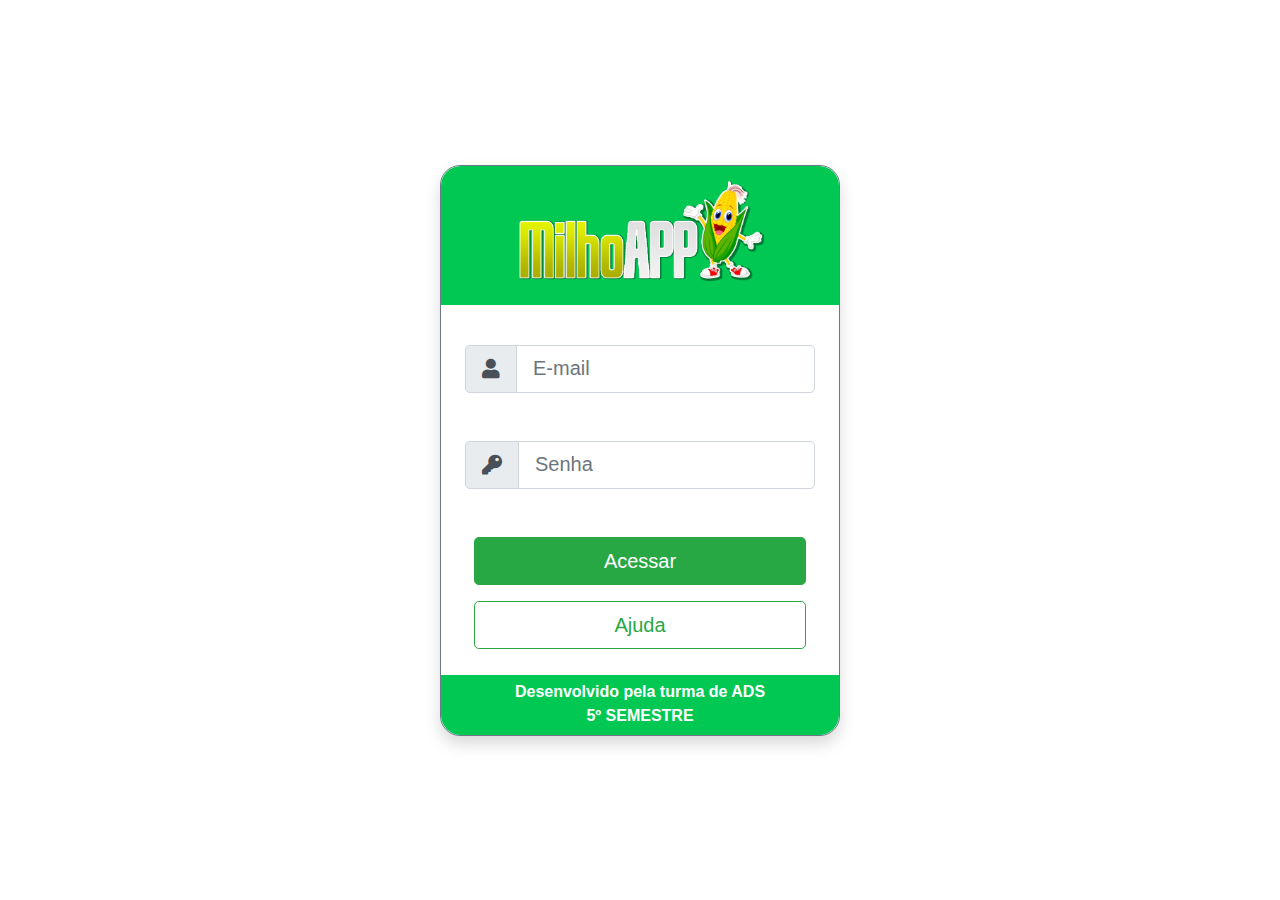
<file: index.html>
<!DOCTYPE html>
<html lang="pt-br">

  <head>
    <link rel="apple-touch-icon" sizes="57x57" href="img/apple-icon-57x57.png">
    <link rel="apple-touch-icon" sizes="60x60" href="img/apple-icon-60x60.png">
    <link rel="apple-touch-icon" sizes="72x72" href="img/apple-icon-72x72.png">
    <link rel="apple-touch-icon" sizes="76x76" href="img/apple-icon-76x76.png">
    <link rel="apple-touch-icon" sizes="114x114" href="img/apple-icon-114x114.png">
    <link rel="apple-touch-icon" sizes="120x120" href="img/apple-icon-120x120.png">
    <link rel="apple-touch-icon" sizes="144x144" href="img/apple-icon-144x144.png">
    <link rel="apple-touch-icon" sizes="152x152" href="img/apple-icon-152x152.png">
    <link rel="apple-touch-icon" sizes="180x180" href="img/apple-icon-180x180.png">
    <link rel="icon" type="image/png" sizes="192x192"  href="img/android-icon-192x192.png">
    <link rel="icon" type="image/png" sizes="32x32" href="img/favicon-32x32.png">
    <link rel="icon" type="image/png" sizes="96x96" href="img/favicon-96x96.png">
    <link rel="icon" type="image/png" sizes="16x16" href="img/favicon-16x16.png">
    <link rel="manifest" href="img/manifest.json">
    <meta name="msapplication-TileColor" content="#ffffff">
    <meta name="msapplication-TileImage" content="img/ms-icon-144x144.png">
    <meta name="theme-color" content="#ffffff">


    <meta charset="utf-8">
    <title>MilhoAPP</title>
    <meta name="viewport" content="width=device-width, initial-scale=1">
    <link rel="stylesheet" href="https://use.fontawesome.com/releases/v5.6.1/css/all.css">
    <link rel="stylesheet" href="https://stackpath.bootstrapcdn.com/bootstrap/4.3.1/css/bootstrap.min.css" integrity="sha384-ggOyR0iXCbMQv3Xipma34MD+dH/1fQ784/j6cY/iJTQUOhcWr7x9JvoRxT2MZw1T" crossorigin="anonymous">
    <link rel="stylesheet" href="css/login.css">
  </head>

  <body>
    <div class="container">
      <div class="box shadow">

        <div class="row box-header">
          <div class="col-sm-12">
            <img class="mx-auto d-block logo mb-4" src="img/Logo.png" alt="Logo">
          </div>
        </div>

        <form name="login" id="login" action="" method="POST">

          <div class="row">
            <div class="col">
              <div class="input-group input-group-lg mt-4 pr-4 pl-4 pt-3">
                <div class="input-group-prepend">
                  <span class="input-group-text" id="iconEmail"><i class="fas fa-user"></i></span>
                </div>
                <input type="email" name="email" class="form-control" placeholder="E-mail" aria-describedby="iconEmail">
              </div>
            </div>
          </div>

          <div class="row">
            <div class="col">
              <div class="input-group input-group-lg pr-4 pl-4 mt-5">
                <div class="input-group-prepend">
                  <span class="input-group-text" id="iconSenha"><i class="fas fa-key"></i></span>
                </div>
                <input type="password" name="senha" class="form-control" placeholder="Senha" aria-describedby="iconSenha">
              </div>
            </div>
          </div>

          <div class="row">
            <div class="col-sm-12 pr-5 pl-5 pt-5">
                <button type="submit" class="btn btn-success btn-lg btn-block">Acessar</button>
                <button type="button" class="btn btn-outline-success btn-lg btn-block mt-3">Ajuda</button>
            </div>
          </div>

        </form>

        <div class="row box-bottom">
            <div class="col-sm-12 text-center">
              <p><b>Desenvolvido pela turma de ADS<br>5º SEMESTRE</b></p>
            </div>
          </div>

      </div>
    </div>

    <script type="text/javascript" src="js/jquery-3.3.1.min.js"></script>
    <script type="text/javascript" src="js/jquery.validate.min.js"></script>
    <script type="text/javascript" src="js/localization/messages_pt_BR.js"></script>
    <script type="text/javascript" src="js/script.js"></script>
  </body>
</html>
</file>
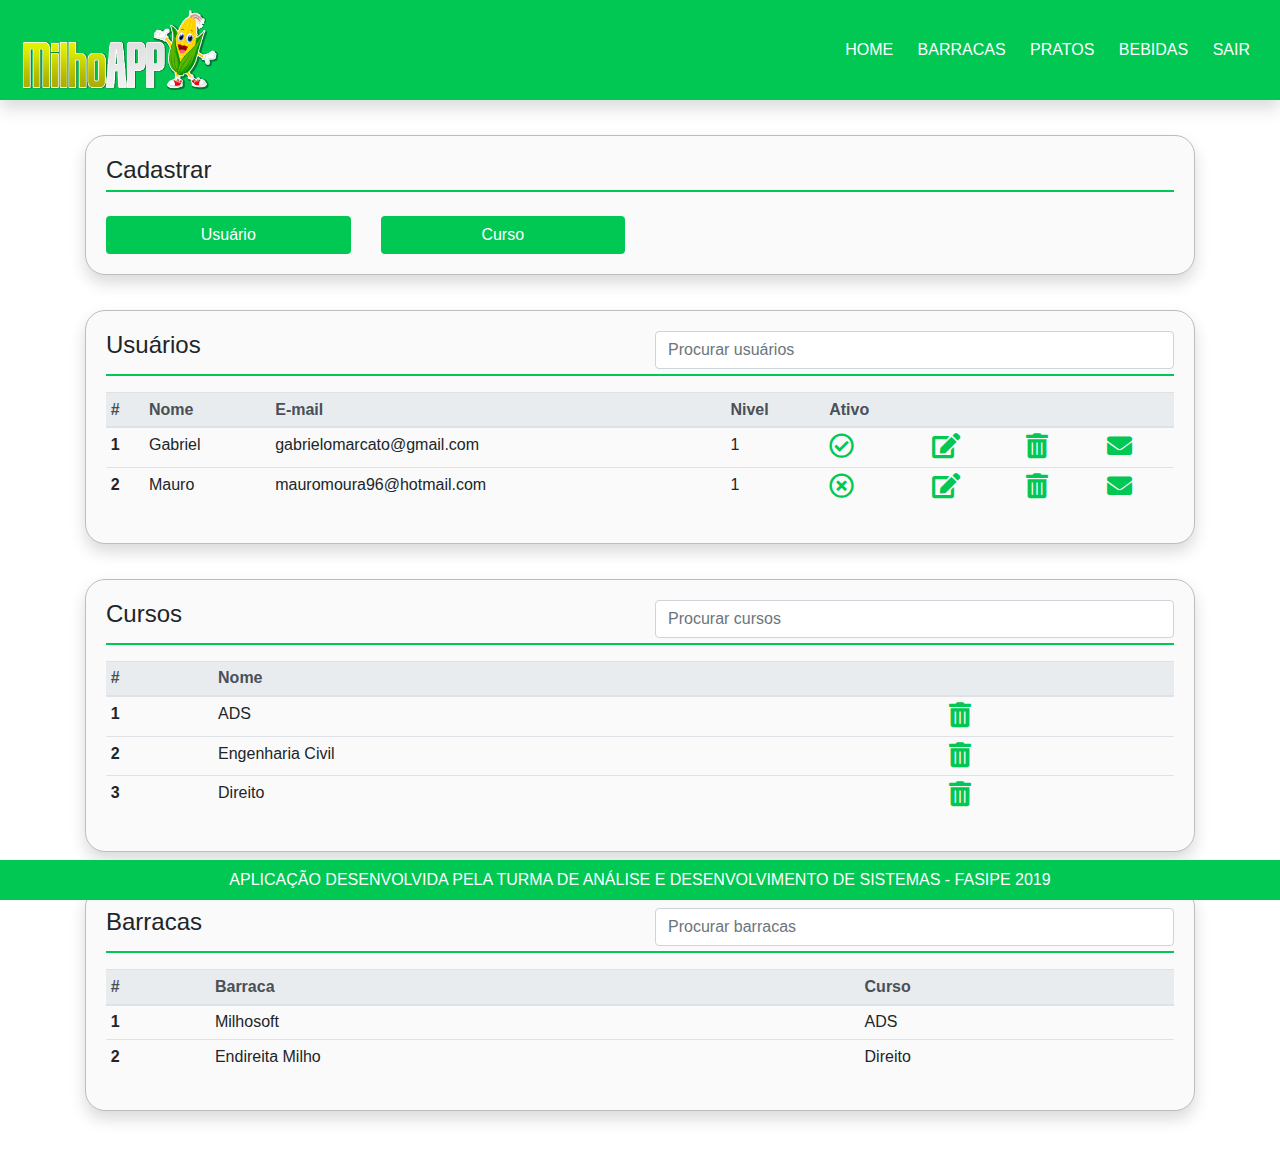
<file: admin.html>
<!DOCTYPE html>
<html lang="pt-br">

  <head>
    <link rel="apple-touch-icon" sizes="57x57" href="img/apple-icon-57x57.png">
    <link rel="apple-touch-icon" sizes="60x60" href="img/apple-icon-60x60.png">
    <link rel="apple-touch-icon" sizes="72x72" href="img/apple-icon-72x72.png">
    <link rel="apple-touch-icon" sizes="76x76" href="img/apple-icon-76x76.png">
    <link rel="apple-touch-icon" sizes="114x114" href="img/apple-icon-114x114.png">
    <link rel="apple-touch-icon" sizes="120x120" href="img/apple-icon-120x120.png">
    <link rel="apple-touch-icon" sizes="144x144" href="img/apple-icon-144x144.png">
    <link rel="apple-touch-icon" sizes="152x152" href="img/apple-icon-152x152.png">
    <link rel="apple-touch-icon" sizes="180x180" href="img/apple-icon-180x180.png">
    <link rel="icon" type="image/png" sizes="192x192"  href="img/android-icon-192x192.png">
    <link rel="icon" type="image/png" sizes="32x32" href="img/favicon-32x32.png">
    <link rel="icon" type="image/png" sizes="96x96" href="img/favicon-96x96.png">
    <link rel="icon" type="image/png" sizes="16x16" href="img/favicon-16x16.png">
    <link rel="manifest" href="img/manifest.json">
    <meta name="msapplication-TileColor" content="#ffffff">
    <meta name="msapplication-TileImage" content="img/ms-icon-144x144.png">
    <meta name="theme-color" content="#ffffff">

    <meta http-equiv="Content-Type" content="text/html;charset=UTF-8">
    <title>MilhoAPP - Administrador</title>
    <meta name="viewport" content="width=device-width, initial-scale=1">
    <link rel="stylesheet" href="https://use.fontawesome.com/releases/v5.6.1/css/all.css">
    <link rel="stylesheet" href="https://stackpath.bootstrapcdn.com/bootstrap/4.3.1/css/bootstrap.min.css" integrity="sha384-ggOyR0iXCbMQv3Xipma34MD+dH/1fQ784/j6cY/iJTQUOhcWr7x9JvoRxT2MZw1T" crossorigin="anonymous">
    <link rel="stylesheet" href="css/style.css">
  </head>

  <body>
    <!-- Menu - Fixo -->
    <div class="header shadow">
      <img src="img/Logo.png" alt="" class="logo">
      <input type="checkbox" id="chk">
      <label for="chk" class="show-menu-btn">
        <i class="fas fa-ellipsis-h"></i>
      </label>

      <ul class="menu">
        <a href="home.html">Home</a>
        <a href="barracas.html">Barracas</a>
        <a href="pratos.html">Pratos</a>
        <a href="bebidas.html">Bebidas</a>
        <a href="logout.html">Sair</a>
        <label for="chk" class="hide-menu-btn">
          <i class="fas fa-times"></i>
        </label>
      </ul>
    </div>
    <!-- Menu - FIM -->


    <!-- Main - Corpo do painel -->
    <div class="container">
      <div class="cadastrar shadow">
        <h4 class="border-bot">Cadastrar</h4>
        <div class="row">
          <div class="col-sm-3">
            <button type="button" class="btn btn-default btn-md btn-block mt-3" data-toggle="modal" data-target="#modalUsuario">Usuário</button>    
          </div>
          <div class="col-sm-3">
            <button type="button" class="btn btn-default btn-md btn-block mt-3" data-toggle="modal" data-target="#modalCurso">Curso</button>
          </div>
          <div class="col-sm-6">
          </div>
        </div>
      </div>
    </div>

    <div class="container"> <!-- Listar -->
      <div class="listar-adm shadow">
        <div class="border-bot">
          <div class="row">
            <div class="col-sm-6">
              <h4>Usuários</h4>
            </div>
            <div class="col-sm-6">
              <input class="form-control" id="buscaUsuario" placeholder="Procurar usuários">
            </div>
          </div>
        </div>
          <div class="table-responsive mt-3">
          <table class="table table-sm" id="tabelaUsuario">
              <thead class="thead-light">
                <tr>
                  <th scope="col">#</th>
                  <th scope="col">Nome</th>
                  <th scope="col">E-mail</th>
                  <th scope="col">Nivel</th>
                  <th scope="col">Ativo</th>
                  <th scope="col"></th>
                  <th scope="col"></th>
                  <th scope="col"></th>
                </tr>
              </thead>
              <tbody>
                <tr>
                  <th scope="row">1</th>
                  <td>Gabriel</td>
                  <td>gabrielomarcato@gmail.com</td>
                  <td>1</td>
                  <td><i class="far fa-check-circle"></i></td>
                  <td><a href="#" data-toggle="modal" data-target="#modalEditarUsuario"><i class="fas fa-edit mr-2"></i></a> </td>
                  <td><a href="#" data-toggle="modal" data-target="#removerUsuario"><i class="fas fa-trash-alt mr-2"></i></a></td>
                  <td><a href="#" data-toggle="modal" data-target="#emailUsuario"><i class="fas fa-envelope"></i></a></td>
                </tr>
                <tr>
                  <th scope="row">2</th>
                  <td>Mauro</td>
                  <td>mauromoura96@hotmail.com</td>
                  <td>1</td>
                  <td><i class="far fa-times-circle"></i></td>
                  <td><a href="#" data-toggle="modal" data-target="#modalEditarUsuario"><i class="fas fa-edit mr-2"></i></a> </td>
                  <td><a href="#" data-toggle="modal" data-target="#removerUsuario"><i class="fas fa-trash-alt mr-2"></i></a></td>
                  <td><a href="#" data-toggle="modal" data-target="#emailUsuario"><i class="fas fa-envelope"></i></a></td>
                </tr>
              </tbody>
          </table>
        </div>
      </div>
    </div>

    <div class="container"> <!-- Listar -->
      <div class="listar-adm shadow">
        <div class="border-bot">
          <div class="row">
            <div class="col-sm-6">
              <h4>Cursos</h4>
            </div>
            <div class="col-sm-6">
              <input class="form-control" id="buscaCurso" placeholder="Procurar cursos">
            </div>
          </div>
        </div>
          <div class="table-responsive mt-3">
          <table class="table table-sm" id="tabelaCurso">
              <thead class="thead-light">
                <tr>
                  <th scope="col">#</th>
                  <th scope="col">Nome</th>
                  <th></th>
                </tr>
              </thead>
              <tbody>
                <tr>
                  <th scope="row">1</th>
                  <td>ADS</td>
                  <td><a href="#" data-toggle="modal" data-target="#removerCurso"><i class="fas fa-trash-alt mr-2"></i></a></td>
                </tr>
                <tr>
                  <th scope="row">2</th>
                  <td>Engenharia Civil</td>
                  <td><a href="#" data-toggle="modal" data-target="#removerCurso"><i class="fas fa-trash-alt mr-2"></i></a></td>
                </tr>
                <tr>
                  <th scope="row">3</th>
                  <td>Direito</td>
                  <td><a href="#" data-toggle="modal" data-target="#removerCurso"><i class="fas fa-trash-alt mr-2"></i></a></td>
                </tr>
              </tbody>
          </table>
        </div>
      </div>
    </div>

    <div class="container"> <!-- Listar -->
      <div class="listar-adm shadow mb-5">
        <div class="border-bot">
          <div class="row">
            <div class="col-sm-6">
              <h4>Barracas</h4>
            </div>
            <div class="col-sm-6">
              <input class="form-control" id="buscaBarraca" placeholder="Procurar barracas">
            </div>
          </div>
        </div>
          <div class="table-responsive mt-3">
          <table class="table table-sm" id="tabelaBarraca">
              <thead class="thead-light">
                <tr>
                  <th scope="col">#</th>
                  <th scope="col">Barraca</th>
                  <th scope="col">Curso</th>
                </tr>
              </thead>
              <tbody>
                <tr>
                  <th scope="row">1</th>
                  <td>Milhosoft</td>
                  <td>ADS</td>
                </tr>
                <tr>
                  <th scope="row">2</th>
                  <td>Endireita Milho</td>
                  <td>Direito</td>
                </tr>
              </tbody>
          </table>
        </div>
      </div>
    </div>



    <!-- Modal Cadastrar Usuario -->
    <div class="modal fade" id="modalUsuario" tabindex="-1" role="dialog" aria-hidden="true">
      <div class="modal-dialog" role="document">
        <div class="modal-content">
          <div class="modal-header">
            <h5 class="modal-title" id="exampleModalLabel">Cadastrar Usuário</h5>
            <button type="button" class="close" data-dismiss="modal" aria-label="Close">
              <span aria-hidden="true">&times;</span>
            </button>
          </div>
          <div class="modal-body">
              <form name="cadastrarUsuario" id="cadastrarUsuario" action="" method="POST">
                <div class="row">
                  <div class="col">
                    <label>Nome</label>
                    <input name="nome" type="text" class="form-control" placeholder="Nome do usuário" maxlength="60">
                  </div>
                </div>
                <div class="row">
                  <div class="col mt-3">
                    <label>E-mail</label>
                    <input name="email" type="text" class="form-control" placeholder="email@email.com.br" maxlength="60">
                  </div>
                </div>
                <div class="row">
                  <div class="col mt-3">
                    <label for="nivel">Nivel</label>
                    <select name="nivel" class="form-control" id="nivel">
                      <option value="" disabled selected></option>
                      <option value="1">1</option>
                      <option value="2">2</option>
                      <option value="3">3</option>
                    </select>
                  </div>
                </div>
                <div class="row">
                  <div class="col-sm-6">
                    <button type="submit" class="btn btn-default btn-block mt-4">Salvar</button>
                  </div>
                  <div class="col-sm-6">
                    <button type="button" class="btn btn-danger btn-block mt-4" data-dismiss="modal">Fechar</button>
                  </div>
                </div>
              </form>    
          </div>
        </div>
      </div>
    </div>
    <!-- Modal Cadastrar Usuario - FIM -->

    <!-- Modal Cadastrar Curso -->
    <div class="modal fade" id="modalCurso" tabindex="-1" role="dialog" aria-hidden="true">
      <div class="modal-dialog" role="document">
        <div class="modal-content">
          <div class="modal-header">
            <h5 class="modal-title" id="exampleModalLabel">Cadastrar Curso</h5>
            <button type="button" class="close" data-dismiss="modal" aria-label="Close">
              <span aria-hidden="true">&times;</span>
            </button>
          </div>
          <div class="modal-body">
              <form name="cadastrarCurso" id="cadastrarCurso" action="" method="POST">
                <div class="row">
                  <div class="col">
                    <label>Nome do curso</label>
                    <input name="curso" type="text" class="form-control" placeholder="Nome do curso" maxlength="60">
                  </div>
                </div>
                <div class="row">
                  <div class="col-sm-6">
                    <button type="submit" class="btn btn-default btn-block mt-4">Salvar</button>
                  </div>
                  <div class="col-sm-6">
                    <button type="button" class="btn btn-danger btn-block mt-4" data-dismiss="modal">Fechar</button>
                  </div>
                </div>
              </form>    
          </div>
        </div>
      </div>
    </div>
    <!-- Modal Cadastrar Usuario - FIM -->

    <!-- Modal Editar Usuario -->
    <div class="modal fade" id="modalEditarUsuario" tabindex="-1" role="dialog" aria-hidden="true">
      <div class="modal-dialog" role="document">
        <div class="modal-content">
          <div class="modal-header">
            <h5 class="modal-title" id="exampleModalLabel">Editar Usuário</h5>
            <button type="button" class="close" data-dismiss="modal" aria-label="Close">
              <span aria-hidden="true">&times;</span>
            </button>
          </div>
          <div class="modal-body">
              <form name="editarUsuario" id="editarUsuario" action="" method="POST">
                <div class="row">
                  <div class="col" style="display: none">
                    <input name="codigo" type="text" class="form-control"><!--INPUT CODIGO NO-display-->
                  </div>
                </div>
                <div class="row">
                  <div class="col">
                    <label>Nome</label>
                    <input name="nome" type="text" class="form-control" placeholder="Nome do usuário" maxlength="60">
                  </div>
                </div>
                <div class="row">
                  <div class="col mt-3">
                    <label>E-mail</label>
                    <input name="email" type="text" class="form-control" placeholder="email@email.com.br" maxlength="60">
                  </div>
                </div>
                <div class="row">
                  <div class="col mt-3">
                    <label for="nivel">Nivel</label>
                    <select name="nivel" class="form-control" id="nivel">
                      <option value="" disabled selected></option>
                      <option value="1">1</option>
                      <option value="2">2</option>
                      <option value="3">3</option>
                    </select>
                  </div>
                </div>
                <div class="row">
                  <div class="col-sm-6">
                    <button type="submit" class="btn btn-default btn-block mt-4">Salvar</button>
                  </div>
                  <div class="col-sm-6">
                    <button type="button" class="btn btn-danger btn-block mt-4" data-dismiss="modal">Fechar</button>
                  </div>
                </div>
              </form>    
          </div>
        </div>
      </div>
    </div>
    <!-- Modal Editar Usuario - FIM -->

    <!-- Modal Remover Usuario -->
    <div class="modal fade" id="removerUsuario" tabindex="-1" role="dialog" aria-hidden="true">
      <div class="modal-dialog" role="document">
        <div class="modal-content">
          <div class="modal-header">
            <h5 class="modal-title" id="exampleModalLabel">Remover Usuario</h5>
            <button type="button" class="close" data-dismiss="modal" aria-label="Close">
              <span aria-hidden="true">&times;</span>
            </button>
          </div>
          <div class="modal-body">
            Deseja remover este usuario?
          </div>
          <div class="modal-footer">
            <button type="button" class="btn btn-danger btn-block mt-4 ml-2" data-dismiss="modal">Não</button>
            <a href="#" class="btn btn-default btn-block mt-4 ml-2">Sim</a>
          </div>
        </div>
      </div>
    </div>
    <!-- Modal Remover Usuario - FIM -->

    <!-- Modal E-mail Usuario -->
    <div class="modal fade" id="emailUsuario" tabindex="-1" role="dialog" aria-hidden="true">
      <div class="modal-dialog" role="document">
        <div class="modal-content">
          <div class="modal-body">
            O e-mail chegara em breve!
          </div>
          <div class="modal-footer">
            <button type="button" class="btn btn-default" data-dismiss="modal">Fechar</button>
          </div>
        </div>
      </div>
    </div>
    <!-- Modal E-mail Usuario - FIM -->

    <!-- Modal Remover Curso -->
    <div class="modal fade" id="removerCurso" tabindex="-1" role="dialog" aria-hidden="true">
      <div class="modal-dialog" role="document">
        <div class="modal-content">
          <div class="modal-header">
            <h5 class="modal-title" id="exampleModalLabel">Remover Curso</h5>
            <button type="button" class="close" data-dismiss="modal" aria-label="Close">
              <span aria-hidden="true">&times;</span>
            </button>
          </div>
          <div class="modal-body">
            Deseja remover este curso?
          </div>
          <div class="modal-footer">
            <button type="button" class="btn btn-danger btn-block mt-4 ml-2" data-dismiss="modal">Não</button>
            <a href="#" class="btn btn-default btn-block mt-4 ml-2">Sim</a>
          </div>
        </div>
      </div>
    </div>
    <!-- Modal Remover Curso - FIM -->


    <!-- Main - FIM-->
      

    <!-- Footer -->
    <footer class="page-footer">
        <div class="container">
          Aplicação desenvolvida pela turma de análise e desenvolvimento de sistemas - FASIPE 2019
        </div>
    </footer>
    <!-- Footer - FIM -->

    <script type="text/javascript" src="js/jquery-3.3.1.min.js"></script>
    <script type="text/javascript" src="js/jquery.validate.min.js"></script>
    <script type="text/javascript" src="js/localization/messages_pt_BR.js"></script>
    <script type="text/javascript" src="js/jquery.mask.min.js"></script>
    <script type="text/javascript" src="js/script.js"></script>
    <script src="https://stackpath.bootstrapcdn.com/bootstrap/4.3.1/js/bootstrap.min.js" integrity="sha384-JjSmVgyd0p3pXB1rRibZUAYoIIy6OrQ6VrjIEaFf/nJGzIxFDsf4x0xIM+B07jRM" crossorigin="anonymous"></script>
    
  </body>
</html>
</file>
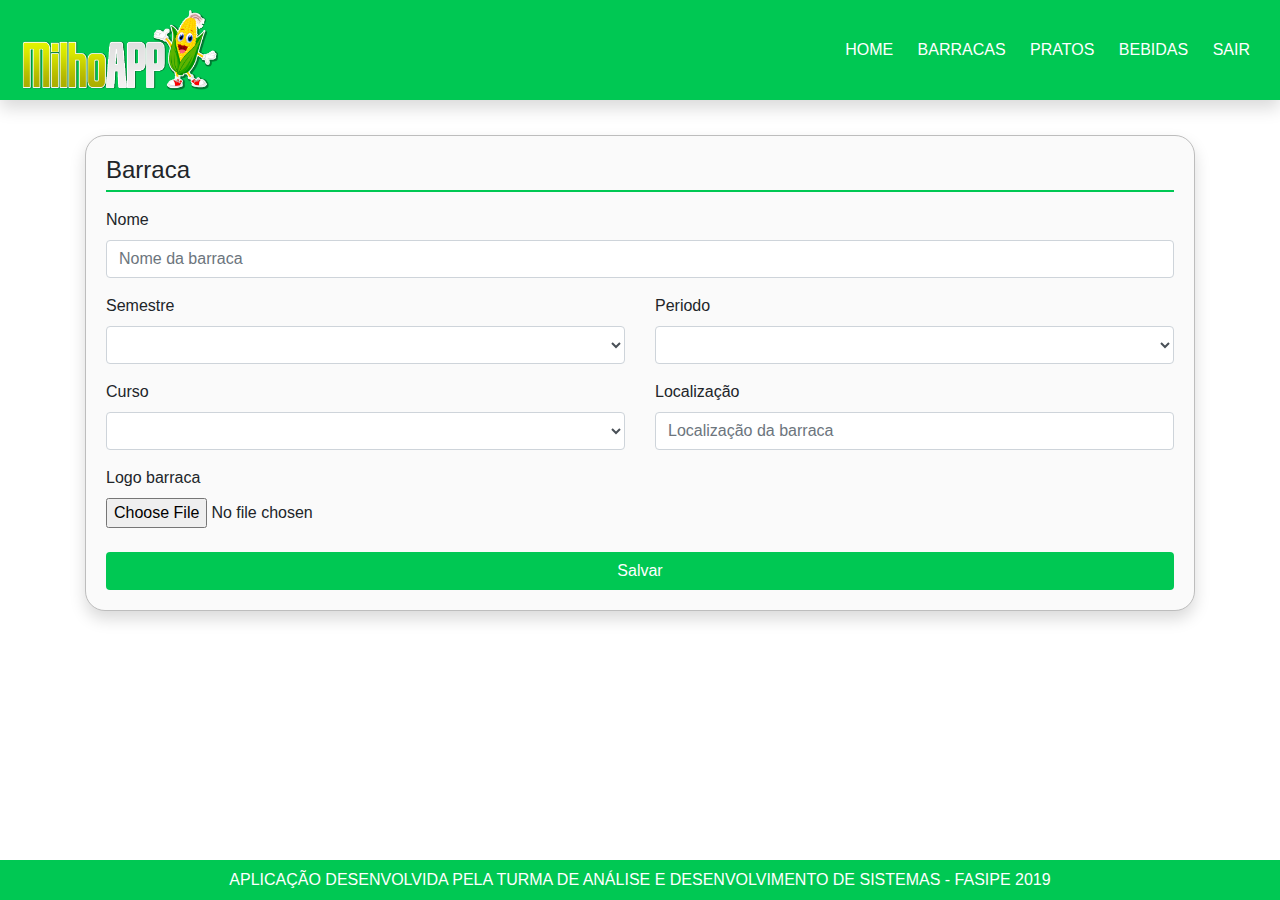
<file: barracas.html>
<!DOCTYPE html>
<html lang="pt-br">

  <head>
    <link rel="apple-touch-icon" sizes="57x57" href="img/apple-icon-57x57.png">
    <link rel="apple-touch-icon" sizes="60x60" href="img/apple-icon-60x60.png">
    <link rel="apple-touch-icon" sizes="72x72" href="img/apple-icon-72x72.png">
    <link rel="apple-touch-icon" sizes="76x76" href="img/apple-icon-76x76.png">
    <link rel="apple-touch-icon" sizes="114x114" href="img/apple-icon-114x114.png">
    <link rel="apple-touch-icon" sizes="120x120" href="img/apple-icon-120x120.png">
    <link rel="apple-touch-icon" sizes="144x144" href="img/apple-icon-144x144.png">
    <link rel="apple-touch-icon" sizes="152x152" href="img/apple-icon-152x152.png">
    <link rel="apple-touch-icon" sizes="180x180" href="img/apple-icon-180x180.png">
    <link rel="icon" type="image/png" sizes="192x192"  href="img/android-icon-192x192.png">
    <link rel="icon" type="image/png" sizes="32x32" href="img/favicon-32x32.png">
    <link rel="icon" type="image/png" sizes="96x96" href="img/favicon-96x96.png">
    <link rel="icon" type="image/png" sizes="16x16" href="img/favicon-16x16.png">
    <link rel="manifest" href="img/manifest.json">
    <meta name="msapplication-TileColor" content="#ffffff">
    <meta name="msapplication-TileImage" content="img/ms-icon-144x144.png">
    <meta name="theme-color" content="#ffffff">


    <meta charset="utf-8">
    <title>MilhoAPP - Barraca</title>
    <meta name="viewport" content="width=device-width, initial-scale=1">
    <link rel="stylesheet" href="https://use.fontawesome.com/releases/v5.6.1/css/all.css">
    <link rel="stylesheet" href="https://stackpath.bootstrapcdn.com/bootstrap/4.3.1/css/bootstrap.min.css" integrity="sha384-ggOyR0iXCbMQv3Xipma34MD+dH/1fQ784/j6cY/iJTQUOhcWr7x9JvoRxT2MZw1T" crossorigin="anonymous">
    <link rel="stylesheet" href="css/style.css">
  </head>

  <body>
    <!-- Menu - Fixo -->
    <div class="header shadow">
      <img src="img/Logo.png" alt="" class="logo">
      <input type="checkbox" id="chk">
      <label for="chk" class="show-menu-btn">
        <i class="fas fa-ellipsis-h"></i>
      </label>

      <ul class="menu">
        <a href="home.html">Home</a>
        <a href="barracas.html">Barracas</a>
        <a href="pratos.html">Pratos</a>
        <a href="bebidas.html">Bebidas</a>
        <a href="logout.html">Sair</a>
        <label for="chk" class="hide-menu-btn">
          <i class="fas fa-times"></i>
        </label>
      </ul>
    </div>
    <!-- Menu - FIM -->


    <!-- Main - Corpo do painel -->
    <main>
      <div class="container">
        <div class="cadastrar shadow"> <!-- Cadastrar -->
          <h4 class="border-bot">Barraca</h4>
          <form name="cadastrarBarraca" id="cadastrarBarraca" class="mt-3" action="" method="POST">
            <div class="row">
              <div class="col">
                <label>Nome</label>
                <input type="text" name="nome" class="form-control" placeholder="Nome da barraca" maxlength="60">
              </div>
            </div>
            <div class="row">
              <div class="col-sm-6 mt-3">
                <label for="semestre">Semestre</label>
                <select name="semestre" class="form-control" id="semestres">
                  <option value="" disabled selected></option>
                  <option value="1">1º</option>
                  <option value="2">2º</option>
                  <option value="3">3º</option>
                  <option value="4">4º</option>
                  <option value="5">5º</option>
                  <option value="6">6º</option>
                  <option value="7">7º</option>
                  <option value="8">8º</option>
                  <option value="9">9º</option>
                  <option value="10">10º</option>
                </select>
              </div>
              <div class="col-sm-6 mt-3">
                <label for="periodos">Periodo</label>
                <select name="periodo" class="form-control" id="periodos">
                  <option value="" disabled selected></option>
                  <option value="mat">Matutino</option>
                  <option value="vesp">Vespertino</option>
                  <option value="not">Noturno</option>
                </select>
              </div>
            </div>
            <div class="row">
              <div class="col-sm-6 mt-3">
                <label for="cursos">Curso</label>
                <select name="curso" class="form-control" id="curso">
                  <option value="" disabled selected></option>
                  <option value="ads">ADS</option>
                  <option value="direito">Direito</option>
                  <option value="adm">ADM</option>
                </select>
              </div>
              <div class="col-sm-6 mt-3">
                <label for="localizacao">Localização</label>
                <input type="text" name="localizacao" class="form-control" placeholder="Localização da barraca" maxlength="60">
              </div>
            </div>
            <div class="row">
              <div class="col mt-3">
                <label>Logo barraca</label>
                <input type="file" name="logoBarraca" class="form-control-file">
              </div>
            </div>
            <button type="submit" class="btn btn-default btn-md btn-block mt-4">Salvar</button>
          </form>
        </div>
      </div> 
    </main>
    <!-- Main - FIM -->
      

    <!-- Footer -->
    <footer class="page-footer">
        <div class="container">
          Aplicação desenvolvida pela turma de análise e desenvolvimento de sistemas - FASIPE 2019
        </div>
    </footer>
    <!-- Footer - FIM -->

    <script type="text/javascript" src="js/jquery-3.3.1.min.js"></script>
    <script type="text/javascript" src="js/jquery.validate.min.js"></script>
    <script type="text/javascript" src="js/localization/messages_pt_BR.js"></script>
    <script type="text/javascript" src="js/jquery.mask.min.js"></script>
    <script type="text/javascript" src="js/script.js"></script>
    <script src="https://stackpath.bootstrapcdn.com/bootstrap/4.3.1/js/bootstrap.min.js" integrity="sha384-JjSmVgyd0p3pXB1rRibZUAYoIIy6OrQ6VrjIEaFf/nJGzIxFDsf4x0xIM+B07jRM" crossorigin="anonymous"></script>
  </body>
</html>
</file>
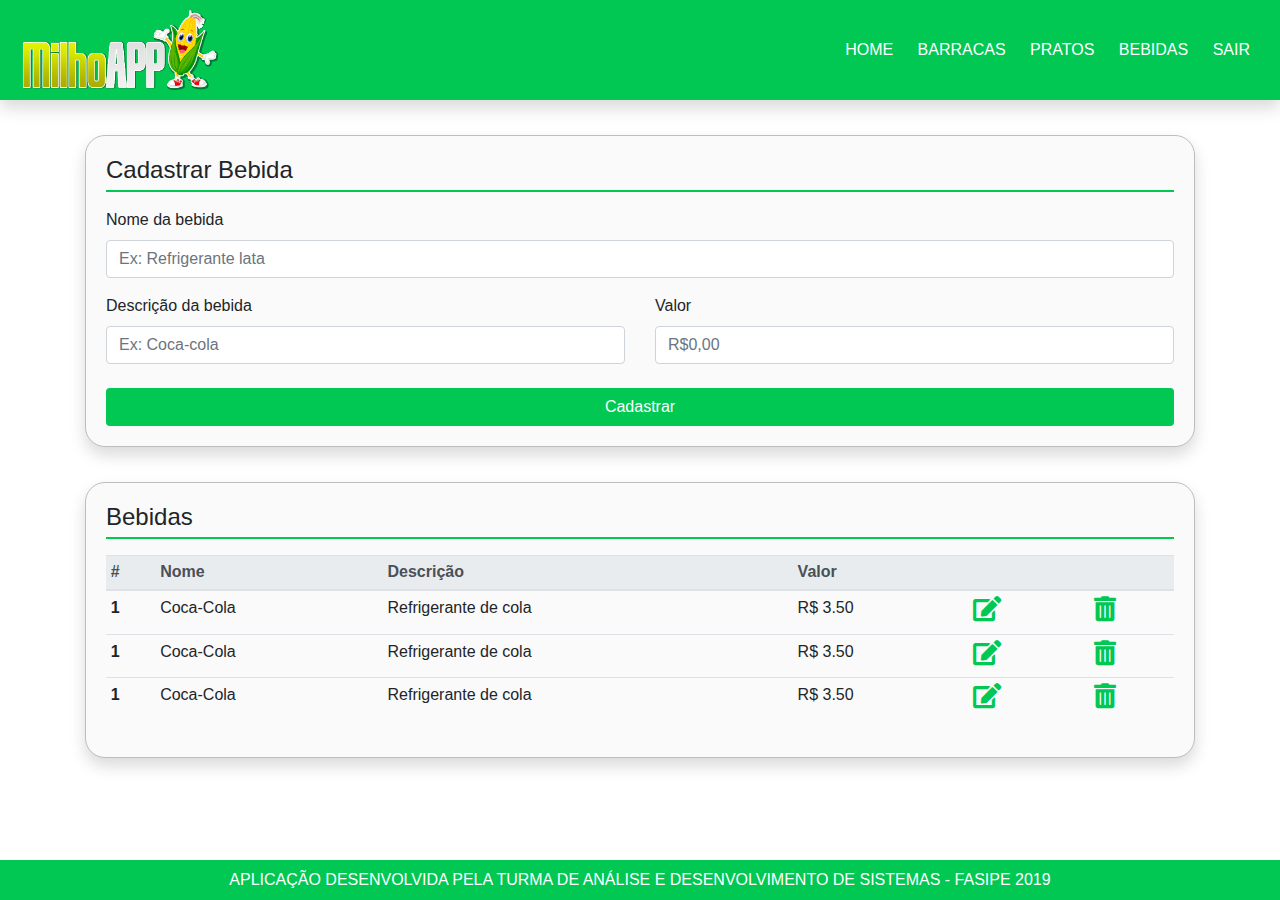
<file: bebidas.html>
<!DOCTYPE html>
<html lang="pt-br">

  <head>
    <link rel="apple-touch-icon" sizes="57x57" href="img/apple-icon-57x57.png">
    <link rel="apple-touch-icon" sizes="60x60" href="img/apple-icon-60x60.png">
    <link rel="apple-touch-icon" sizes="72x72" href="img/apple-icon-72x72.png">
    <link rel="apple-touch-icon" sizes="76x76" href="img/apple-icon-76x76.png">
    <link rel="apple-touch-icon" sizes="114x114" href="img/apple-icon-114x114.png">
    <link rel="apple-touch-icon" sizes="120x120" href="img/apple-icon-120x120.png">
    <link rel="apple-touch-icon" sizes="144x144" href="img/apple-icon-144x144.png">
    <link rel="apple-touch-icon" sizes="152x152" href="img/apple-icon-152x152.png">
    <link rel="apple-touch-icon" sizes="180x180" href="img/apple-icon-180x180.png">
    <link rel="icon" type="image/png" sizes="192x192"  href="img/android-icon-192x192.png">
    <link rel="icon" type="image/png" sizes="32x32" href="img/favicon-32x32.png">
    <link rel="icon" type="image/png" sizes="96x96" href="img/favicon-96x96.png">
    <link rel="icon" type="image/png" sizes="16x16" href="img/favicon-16x16.png">
    <link rel="manifest" href="img/manifest.json">
    <meta name="msapplication-TileColor" content="#ffffff">
    <meta name="msapplication-TileImage" content="img/ms-icon-144x144.png">
    <meta name="theme-color" content="#ffffff">

    <meta charset="utf-8">
    <title>MilhoAPP - Bebidas</title>
    <meta name="viewport" content="width=device-width, initial-scale=1">
    <link rel="stylesheet" href="https://use.fontawesome.com/releases/v5.6.1/css/all.css">
    <link rel="stylesheet" href="https://stackpath.bootstrapcdn.com/bootstrap/4.3.1/css/bootstrap.min.css" integrity="sha384-ggOyR0iXCbMQv3Xipma34MD+dH/1fQ784/j6cY/iJTQUOhcWr7x9JvoRxT2MZw1T" crossorigin="anonymous">
    <link rel="stylesheet" href="css/style.css">
  </head>

  <body>
    <!-- Menu - Fixo -->
    <div class="header shadow">
      <img src="img/Logo.png" alt="" class="logo">
      <input type="checkbox" id="chk">
      <label for="chk" class="show-menu-btn">
        <i class="fas fa-ellipsis-h"></i>
      </label>

      <ul class="menu">
        <a href="home.html">Home</a>
        <a href="barracas.html">Barracas</a>
        <a href="pratos.html">Pratos</a>
        <a href="bebidas.html">Bebidas</a>
        <a href="logout.html">Sair</a>
        <label for="chk" class="hide-menu-btn">
          <i class="fas fa-times"></i>
        </label>
      </ul>
    </div>
    <!-- Menu - FIM -->


    <!-- Main - Corpo do painel -->
    <main>
      <div class="container">
        <div class="cadastrar shadow"> <!-- Cadastrar -->
          <h4 class="border-bot">Cadastrar Bebida</h4>
          <form name="cadastrarBebida" id="cadastrarBebida" class="mt-3" action="" method="POST">
            <div class="row">
              <div class="col">
                <label>Nome da bebida</label>
                <input name="nome" type="text" class="form-control" placeholder="Ex: Refrigerante lata" maxlength="60">
              </div>
            </div>
            <div class="row">
              <div class="col-sm-6 mt-3">
                <label>Descrição da bebida</label>
                <input name="desc" type="text" class="form-control" placeholder="Ex: Coca-cola" maxlength="60">
              </div>
              <div class="col-sm-6 mt-3">
                <label>Valor</label>
                <input name="valor" name="dinheiro" type="text" class="dinheiro form-control" placeholder="R$0,00">
              </div>
            </div>
            <button type="submit" class="btn btn-default btn-md btn-block mt-4">Cadastrar</button>
          </form>
        </div>
      </div> 

      <div class="container"> <!-- Listar -->
        <div class="listar shadow">
            <h4 class="border-bot">Bebidas</h4>
            <div class="table-responsive mt-3">
            <table class="table table-sm">
                <thead class="thead-light">
                  <tr>
                    <th>#</th>
                    <th>Nome</th>
                    <th>Descrição</th>
                    <th>Valor</th>
                    <th></th>
                    <th></th>
                  </tr>
                </thead>
                <tbody>
                  <tr>
                    <th scope="row">1</th>
                    <td>Coca-Cola</td>
                    <td>Refrigerante de cola</td>
                    <td>R$ 3.50</td>
                    <td>
                      <a href="#" data-toggle="modal" data-target="#modalEditarBebida"><i class="fas fa-edit mb-2 mr-2"></i></a>
                    </td>
                    <td>
                      <a href="#" data-toggle="modal" data-target="#modalExcluir"><i class="fas fa-trash-alt"></i></a>
                    </td>
                  </tr>
                  <tr>
                    <th scope="row">1</th>
                    <td>Coca-Cola</td>
                    <td>Refrigerante de cola</td>
                    <td>R$ 3.50</td>
                    <td>
                      <a href="#" data-toggle="modal" data-target="#modalEditarBebida"><i class="fas fa-edit mb-2 mr-2"></i></a>
                    </td>
                    <td>
                      <a href="#" data-toggle="modal" data-target="#modalExcluir"><i class="fas fa-trash-alt"></i></a>
                    </td>
                  </tr>
                  <tr>
                    <th scope="row">1</th>
                    <td>Coca-Cola</td>
                    <td>Refrigerante de cola</td>
                    <td>R$ 3.50</td>
                    <td>
                      <a href="#" data-toggle="modal" data-target="#modalEditarBebida"><i class="fas fa-edit mb-2 mr-2"></i></a>
                    </td>
                    <td>
                      <a href="#" data-toggle="modal" data-target="#modalExcluir"><i class="fas fa-trash-alt"></i></a>
                    </td>
                  </tr>
                </tbody>
            </table>
          </div>
        </div>
      </div> 
    </main>
    <!-- Main - FIM -->

    <!-- Modal Editar -->
    <div class="modal fade" id="modalEditarBebida" tabindex="-1" role="dialog" aria-hidden="true">
      <div class="modal-dialog" role="document">
        <div class="modal-content">
          <div class="modal-header">
            <h5 class="modal-title" id="exampleModalLabel">Alterar Bebida</h5>
            <button type="button" class="close" data-dismiss="modal" aria-label="Close">
              <span aria-hidden="true">&times;</span>
            </button>
          </div>
          <div class="modal-body">
              <form name="alterarBebida" id="editarBebida" action="" method="POST">
                <div class="row">
                  <div class="col" style="display: none">
                    <input name="codigo" type="text" class="form-control"><!--INPUT CODIGO NO-display-->
                  </div>
                </div>
                <div class="row">
                  <div class="col">
                    <label>Nome da Bebida</label>
                    <input name="nome" type="text" class="form-control" placeholder="Ex: Refrigerante lata" maxlength="60">
                    <div id="errNomeBebidaModal"></div><!--Msg Erro-->
                  </div>
                </div>
                <div class="row">
                  <div class="col-sm-6 mt-3">
                    <label>Descrição da Bebida</label>
                    <input name="desc" type="text" class="form-control" placeholder="Ex: Coca-Cola" maxlength="60">
                    <div id="errDescBebidaModal"></div><!--Msg Erro-->
                  </div>
                  <div class="col-sm-6 mt-3">
                    <label>Valor</label>
                    <input name="valor" type="text" class="dinheiro form-control" placeholder="R$0,00">
                    <div id="errValorBebidaModal"></div><!--Msg Erro-->
                  </div>
                </div>
                <div class="row">
                  <div class="col-sm-6">
                    <button type="submit" class="btn btn-default btn-block mt-4">Salvar</button>
                  </div>
                  <div class="col-sm-6">
                    <button type="button" class="btn btn-danger btn-block mt-4" data-dismiss="modal">Fechar</button>
                  </div>
                </div>
              </form>    
          </div>
        </div>
      </div>
    </div>
    <!-- Modal Editar - FIM -->

    <!-- Modal Excluir -->
    <div class="modal fade" id="modalExcluir" tabindex="-1" role="dialog" aria-hidden="true">
      <div class="modal-dialog" role="document">
        <div class="modal-content">
          <div class="modal-header">
            <h5 class="modal-title" id="exampleModalLabel">Excluir Bebida</h5>
            <button type="button" class="close" data-dismiss="modal" aria-label="Close">
              <span aria-hidden="true">&times;</span>
            </button>
          </div>
          <div class="modal-body">
            Deseja excluir sua bebida?
          </div>
          <div class="modal-footer">
            <button type="button" class="btn btn-danger btn-block mt-4 ml-2" data-dismiss="modal">Não</button>
            <a href="#" class="btn btn-default btn-block mt-4 ml-2">Sim</a>
          </div>
        </div>
      </div>
    </div>
    <!-- Modal Excluir - FIM -->

    <!-- Footer -->
    <footer class="page-footer">
        <div class="container">
          Aplicação desenvolvida pela turma de análise e desenvolvimento de sistemas - FASIPE 2019
        </div>
    </footer>
    <!-- Footer - FIM -->

    <script type="text/javascript" src="js/jquery-3.3.1.min.js"></script>
    <script type="text/javascript" src="js/jquery.validate.min.js"></script>
    <script type="text/javascript" src="js/localization/messages_pt_BR.js"></script>
    <script type="text/javascript" src="js/jquery.mask.min.js"></script>
    <script type="text/javascript" src="js/script.js"></script>
    <script src="https://stackpath.bootstrapcdn.com/bootstrap/4.3.1/js/bootstrap.min.js" integrity="sha384-JjSmVgyd0p3pXB1rRibZUAYoIIy6OrQ6VrjIEaFf/nJGzIxFDsf4x0xIM+B07jRM" crossorigin="anonymous"></script>
  </body>
</html>
</file>
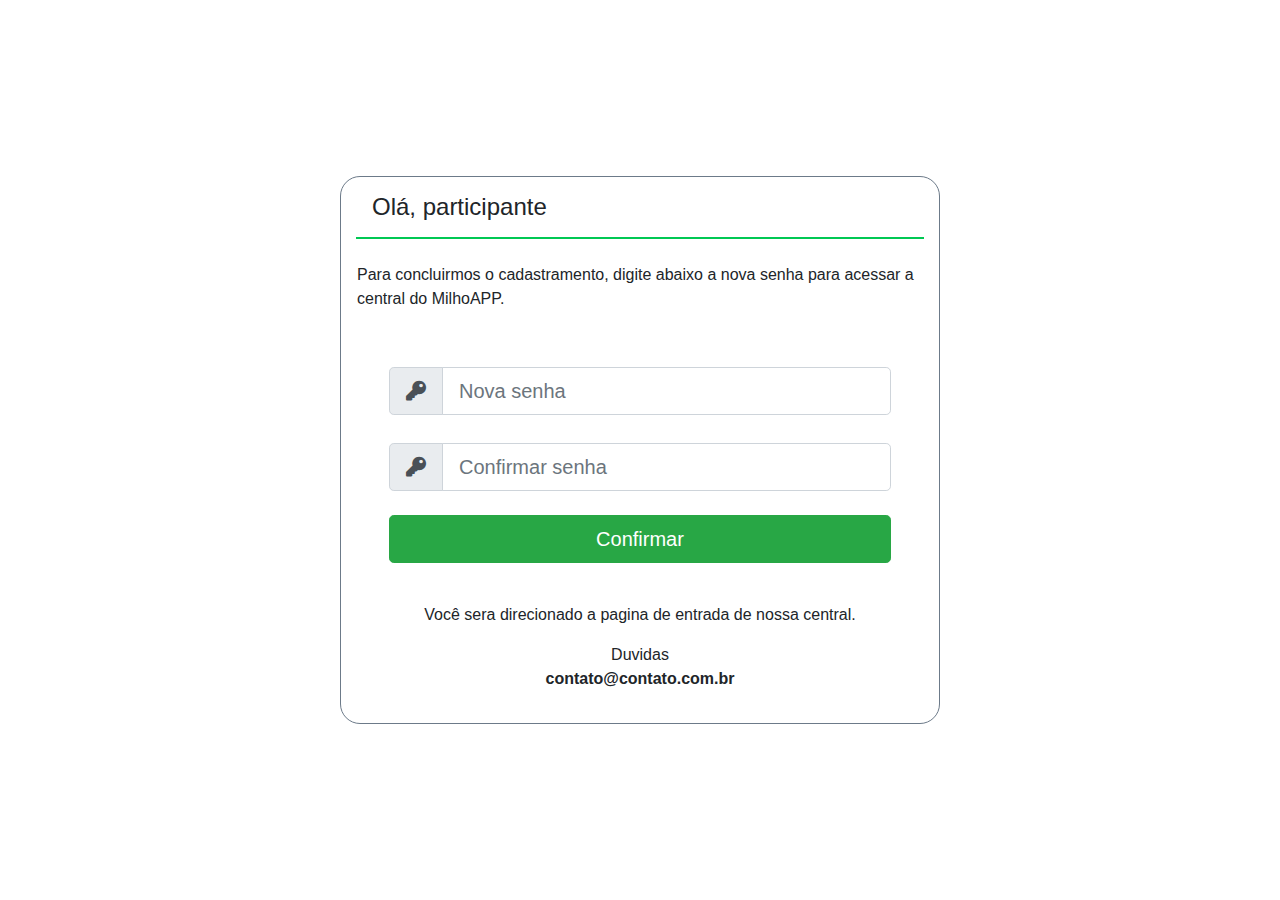
<file: confirmaEmail.html>
<!DOCTYPE html>
<html lang="pt-br">
    
<head>
    <link rel="apple-touch-icon" sizes="57x57" href="img/apple-icon-57x57.png">
    <link rel="apple-touch-icon" sizes="60x60" href="img/apple-icon-60x60.png">
    <link rel="apple-touch-icon" sizes="72x72" href="img/apple-icon-72x72.png">
    <link rel="apple-touch-icon" sizes="76x76" href="img/apple-icon-76x76.png">
    <link rel="apple-touch-icon" sizes="114x114" href="img/apple-icon-114x114.png">
    <link rel="apple-touch-icon" sizes="120x120" href="img/apple-icon-120x120.png">
    <link rel="apple-touch-icon" sizes="144x144" href="img/apple-icon-144x144.png">
    <link rel="apple-touch-icon" sizes="152x152" href="img/apple-icon-152x152.png">
    <link rel="apple-touch-icon" sizes="180x180" href="img/apple-icon-180x180.png">
    <link rel="icon" type="image/png" sizes="192x192"  href="img/android-icon-192x192.png">
    <link rel="icon" type="image/png" sizes="32x32" href="img/favicon-32x32.png">
    <link rel="icon" type="image/png" sizes="96x96" href="img/favicon-96x96.png">
    <link rel="icon" type="image/png" sizes="16x16" href="img/favicon-16x16.png">
    <link rel="manifest" href="img/manifest.json">
    <meta name="msapplication-TileColor" content="#ffffff">
    <meta name="msapplication-TileImage" content="img/ms-icon-144x144.png">
    <meta name="theme-color" content="#ffffff">

    <meta charset="UTF-8">
    <meta name="viewport" content="width=device-width, initial-scale=1.0">
    <meta http-equiv="X-UA-Compatible" content="ie=edge">
    <title>Confirmação de E-mail</title>
    <link rel="stylesheet" href="https://use.fontawesome.com/releases/v5.6.1/css/all.css">
    <link rel="stylesheet" href="https://stackpath.bootstrapcdn.com/bootstrap/4.3.1/css/bootstrap.min.css" integrity="sha384-ggOyR0iXCbMQv3Xipma34MD+dH/1fQ784/j6cY/iJTQUOhcWr7x9JvoRxT2MZw1T" crossorigin="anonymous">

    <style>
        .container {
            width: 100vw;
            height: 100vh;
            display: flex;
            flex-direction: row;
            justify-content: center;
            align-items: center;
        }
        .box {
            width: 600px;
            background: #fff;
            border: 1px solid #6C7A89;
            border-radius: 20px;
        }
        .border-bot {
            border-bottom: 2px solid #00c853; 
            padding-bottom: 5px;
            margin-left: 15px;
            margin-right: 15px;
        }
        .alert {
            margin-top: 5px;
            padding: 0px;
            text-align: center;
        }
    </style>
</head>
<body>
    <div class="container">
        <div class="box">
            <h4 class="p-3 border-bot">Olá, participante</h4>
            <p class="p-3">Para concluirmos o cadastramento, digite abaixo a nova senha para acessar a central do MilhoAPP.</p>
            <form name="confirmaEmailForm" action="" method="POST">
                <div class="input-group input-group-lg mt-4 pr-5 pl-5 pt-3">
                    <div class="input-group-prepend">
                        <span class="input-group-text" id="basic-addon1"><i class="fas fa-key"></i></span>
                    </div>
                    <input type="text" name="newSenha" class="form-control" placeholder="Nova senha" aria-describedby="basic-addon1">
                </div>
                <div id="newSenha"></div><!--Msg Erro-->
                <div class="input-group input-group-lg mt-4 pr-5 pl-5 pt-1">
                    <div class="input-group-prepend">
                        <span class="input-group-text" id="basic-addon1"><i class="fas fa-key"></i></span>
                    </div>
                    <input type="text" name="newSenhaConfirm" class="form-control" placeholder="Confirmar senha" aria-describedby="basic-addon1">
                </div>
                <div id="newSenhaConfirm"></div><!--Msg Erro-->
                <div class="col-sm-12 pr-5 pl-5 pt-4 mb-4">
                    <button type="submit" class="btn btn-success btn-lg btn-block" onclick="return validaNewSenha()">Confirmar</button>
                </div>
                <div class="p-3 text-center">
                    <p>Você sera direcionado a pagina de entrada de nossa central.</p>
                    <p>Duvidas <br> <b>contato@contato.com.br</b></p>
                </div>
            </form>                  
        </div>
    </div>
    <script>
        function validaNewSenha() {
            var senha = confirmaEmailForm.newSenha.value;
            var corfirmarSenha = confirmaEmailForm.newSenhaConfirm.value;
                
            if (senha == "") {
                document.getElementById('newSenha').className = "alert alert-danger mr-5 ml-5";
                document.getElementById('newSenha').innerHTML = "Favor preencher a senha";
                document.getElementById('newSenha').style.display = 'block'; 
            }else if (nome.length < 4) {
                document.getElementById('newSenha').className = "alert alert-danger mr-5 ml-5";
                document.getElementById('newSenha').innerHTML = "Favor preencher a senha com no minimo 4 caracteres";
                document.getElementById('newSenha').style.display = 'block';
            }else {
                document.getElementById('newSenha').style.display = 'none';
            }
            if (corfirmarSenha == "") {
                document.getElementById('newSenhaConfirm').className = "alert alert-danger mr-5 ml-5";
                document.getElementById('newSenhaConfirm').innerHTML = "Campo confirmar senha deve ter o mesmo valor de senha";
                document.getElementById('newSenhaConfirm').style.display = 'block';
                return false;
            }else {
                document.getElementById('newSenhaConfirm').style.display = 'none';
            }
        }
    </script>   
</body>
</html>
</file>
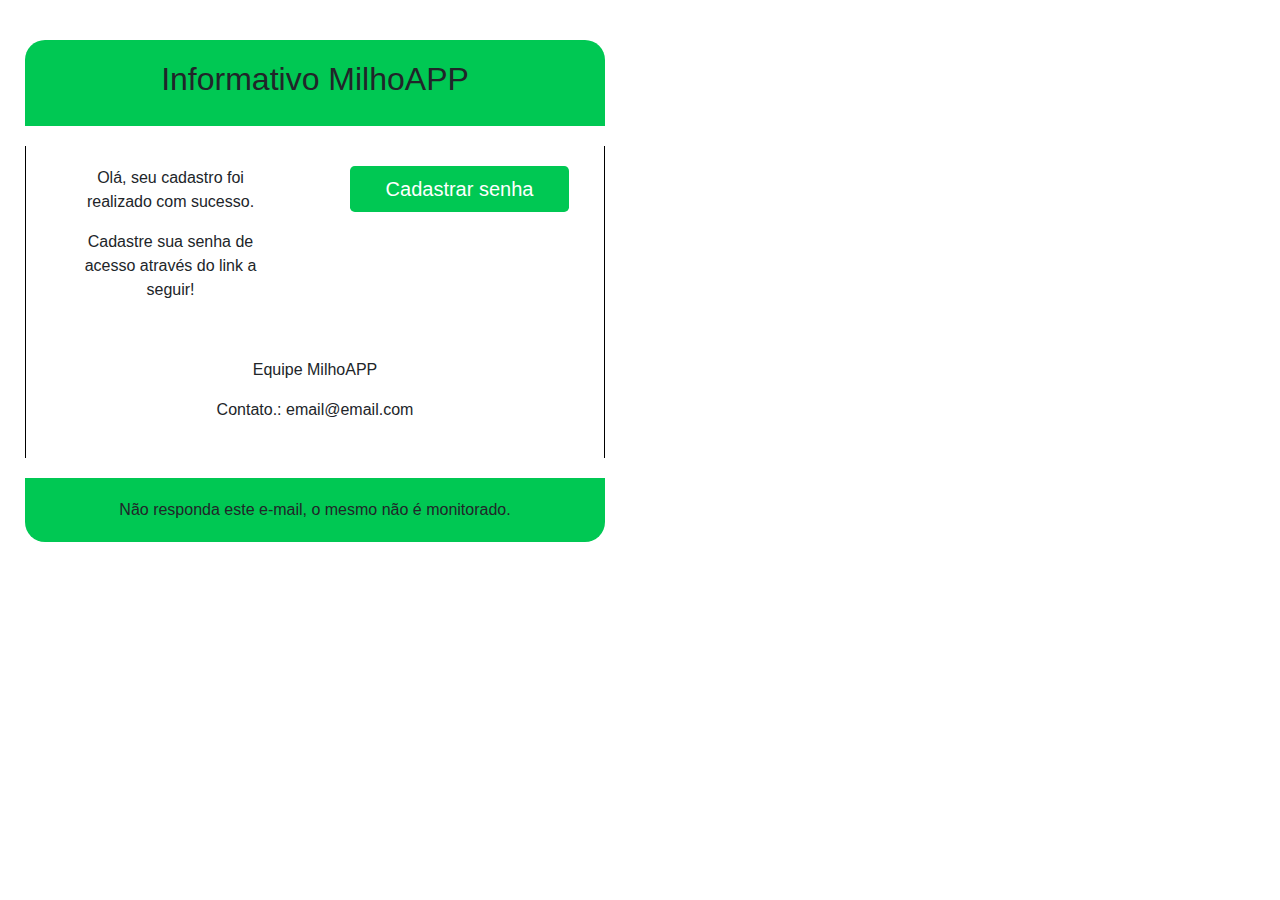
<file: email.html>
<!DOCTYPE html>
<html lang="pt-br">
<head>
    <meta charset="UTF-8">
    <meta name="viewport" content="width=device-width, initial-scale=1.0">
    <meta http-equiv="X-UA-Compatible" content="ie=edge">
    <title>Email</title>
    <link rel="stylesheet" href="https://stackpath.bootstrapcdn.com/bootstrap/4.3.1/css/bootstrap.min.css" integrity="sha384-ggOyR0iXCbMQv3Xipma34MD+dH/1fQ784/j6cY/iJTQUOhcWr7x9JvoRxT2MZw1T" crossorigin="anonymous">
    <style>
    *{
        font-family: "montserrat",sans-serif;
        margin: 20px;
    }
    .mail {
        height: 560px;
        width: 550px; 
    }
    .mail-head {
        background-color: #00c853;
        border-top-left-radius: 20px;
        border-top-right-radius: 20px;
    }
    .mail-body {
        border-left: 1px solid black;
        border-right: 1px solid black;
    }
    .mail-footer {
        background-color: #00c853;
        border-bottom-left-radius: 20px;
        border-bottom-right-radius: 20px;
    }
    .btn {
        background-color: #00c853;
        border: none;
    }
    .btn:hover {
        background-color: #00e676;
    }
    </style>
</head>
<body>
    <div class="mail text-center">
        <div class="row mail-head">
            <div class="col">
                <h2>Informativo MilhoAPP</h2>
            </div>
        </div>
        <div class="row mail-body">
            <div class="col">
                <p>Olá, seu cadastro foi realizado com sucesso.</p>
                <p>Cadastre sua senha de acesso através do link a seguir!</p>
            </div>
         
        
            <div class="col">
                <button type="button" class="btn btn-primary btn-lg btn-block">Cadastrar senha</button>
            </div>
        
      
            <div class="col">
                <p>Equipe MilhoAPP</p>
                <p>Contato.: email@email.com</p>
            </div>
        </div>
        <div class="row mail-footer">
            <div class="col">
                Não responda este e-mail, o mesmo não é monitorado.
            </div>
        </div> 
    </div>
    
    
</body>
</html>
</file>
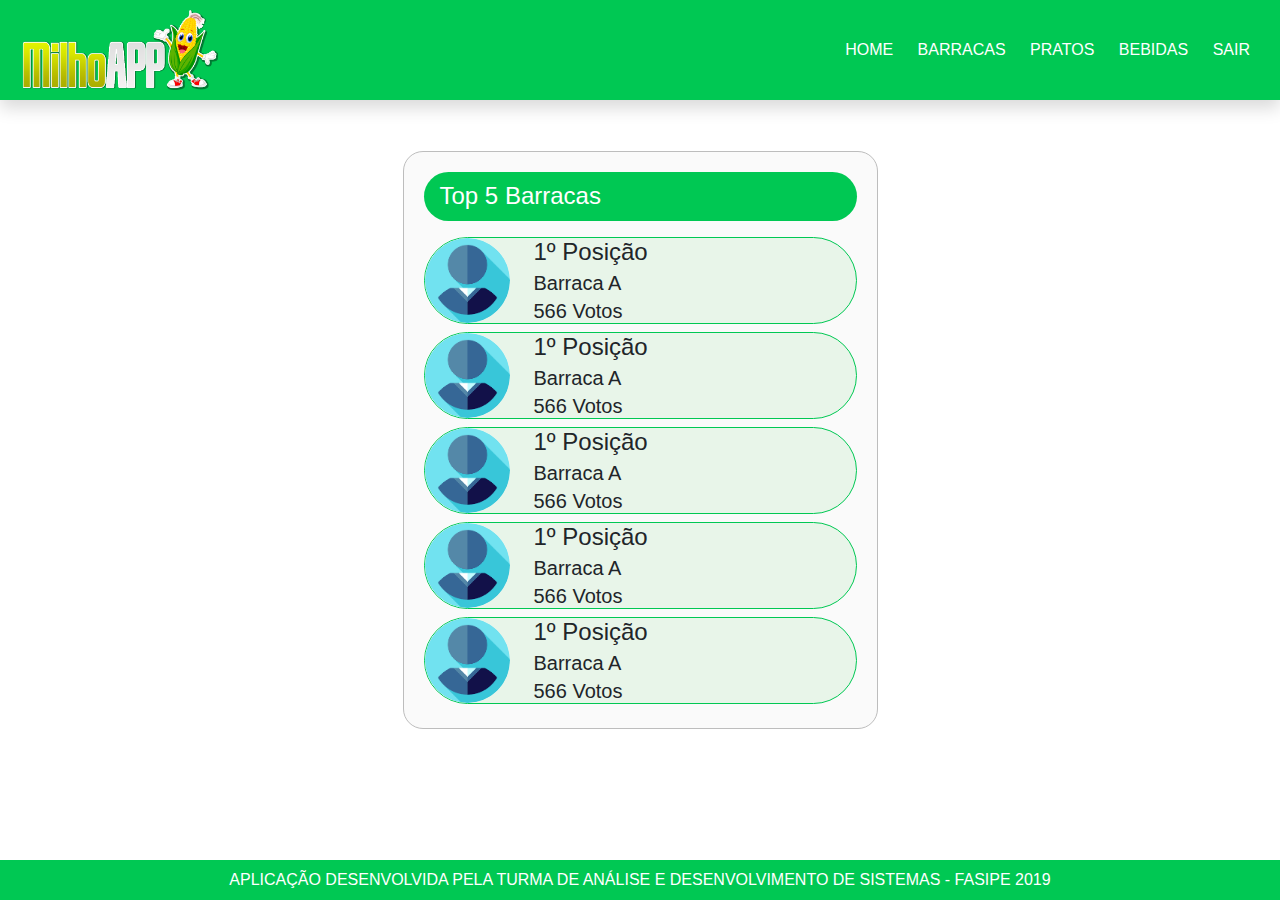
<file: home.html>
<!DOCTYPE html>
<html lang="pt-br">

  <head>
    <link rel="apple-touch-icon" sizes="57x57" href="img/apple-icon-57x57.png">
    <link rel="apple-touch-icon" sizes="60x60" href="img/apple-icon-60x60.png">
    <link rel="apple-touch-icon" sizes="72x72" href="img/apple-icon-72x72.png">
    <link rel="apple-touch-icon" sizes="76x76" href="img/apple-icon-76x76.png">
    <link rel="apple-touch-icon" sizes="114x114" href="img/apple-icon-114x114.png">
    <link rel="apple-touch-icon" sizes="120x120" href="img/apple-icon-120x120.png">
    <link rel="apple-touch-icon" sizes="144x144" href="img/apple-icon-144x144.png">
    <link rel="apple-touch-icon" sizes="152x152" href="img/apple-icon-152x152.png">
    <link rel="apple-touch-icon" sizes="180x180" href="img/apple-icon-180x180.png">
    <link rel="icon" type="image/png" sizes="192x192"  href="img/android-icon-192x192.png">
    <link rel="icon" type="image/png" sizes="32x32" href="img/favicon-32x32.png">
    <link rel="icon" type="image/png" sizes="96x96" href="img/favicon-96x96.png">
    <link rel="icon" type="image/png" sizes="16x16" href="img/favicon-16x16.png">
    <link rel="manifest" href="img/manifest.json">
    <meta name="msapplication-TileColor" content="#ffffff">
    <meta name="msapplication-TileImage" content="img/ms-icon-144x144.png">
    <meta name="theme-color" content="#ffffff">

    <meta http-equiv="Content-Type" content="text/html;charset=UTF-8">
    <title>MilhoAPP - Home</title>
    <meta name="viewport" content="width=device-width, initial-scale=1">
    <link rel="stylesheet" href="https://use.fontawesome.com/releases/v5.6.1/css/all.css">
    <link rel="stylesheet" href="https://stackpath.bootstrapcdn.com/bootstrap/4.3.1/css/bootstrap.min.css" integrity="sha384-ggOyR0iXCbMQv3Xipma34MD+dH/1fQ784/j6cY/iJTQUOhcWr7x9JvoRxT2MZw1T" crossorigin="anonymous">
    <link rel="stylesheet" href="css/style.css">
  </head>

  <body>
    <!-- Menu - Fixo -->
    <div class="header shadow">
      <img src="img/Logo.png" alt="" class="logo">
      <input type="checkbox" id="chk">
      <label for="chk" class="show-menu-btn">
        <i class="fas fa-ellipsis-h"></i>
      </label>

      <ul class="menu">
        <a href="home.html">Home</a>
        <a href="barracas.html">Barracas</a>
        <a href="pratos.html">Pratos</a>
        <a href="bebidas.html">Bebidas</a>
        <a href="logout.html">Sair</a>
        <label for="chk" class="hide-menu-btn">
          <i class="fas fa-times"></i>
        </label>
      </ul>
    </div>
    <!-- Menu - FIM -->


    <!-- Main - Corpo do painel -->
    <div class="container mt-3">
      <div class="row justify-content-md-center">
        <div class="cadastrar col-sm-5 mb-5 pb-2">
            <h4 class="headerRank pl-3 mb-3">Top 5 Barracas</h4>
            <ul class="list-unstyled">
              <li class="media listaRank mb-2">
                <img src="img/user.png" height="85px" class="mr-4" alt="...">
                <div class="media-body">
                  <h4 class="mt-0 mb-1">1º Posição</h4>
                  <h5 class="mt-0 mb-1">Barraca A</h5>
                  <h5 class="mt-0 mb-0">566 Votos</h5>
                </div>
              </li>
              <li class="media listaRank mb-2">
                <img src="img/user.png" height="85px" class="mr-4" alt="...">
                <div class="media-body">
                  <h4 class="mt-0 mb-1">1º Posição</h4>
                  <h5 class="mt-0 mb-1">Barraca A</h5>
                  <h5 class="mt-0 mb-0">566 Votos</h5>
                </div>
              </li>
              <li class="media listaRank mb-2">
                <img src="img/user.png" height="85px" class="mr-4" alt="...">
                <div class="media-body">
                  <h4 class="mt-0 mb-1">1º Posição</h4>
                  <h5 class="mt-0 mb-1">Barraca A</h5>
                  <h5 class="mt-0 mb-0">566 Votos</h5>
                </div>
              </li>
              <li class="media listaRank mb-2">
                <img src="img/user.png" height="85px" class="mr-4" alt="...">
                <div class="media-body">
                  <h4 class="mt-0 mb-1">1º Posição</h4>
                  <h5 class="mt-0 mb-1">Barraca A</h5>
                  <h5 class="mt-0 mb-0">566 Votos</h5>
                </div>
              </li>
              <li class="media listaRank mb-2">
                <img src="img/user.png" height="85px" class="mr-4" alt="...">
                <div class="media-body">
                  <h4 class="mt-0 mb-1">1º Posição</h4>
                  <h5 class="mt-0 mb-1">Barraca A</h5>
                  <h5 class="mt-0 mb-0">566 Votos</h5>
                </div>
              </li>
            </ul>
        </div>
      </div>
    </div>
    <!-- Main - FIM-->
      

    <!-- Footer -->
    <footer class="page-footer">
        <div class="container">
          Aplicação desenvolvida pela turma de análise e desenvolvimento de sistemas - FASIPE 2019
        </div>
    </footer>
    <!-- Footer - FIM -->
  </body>
</html>
</file>
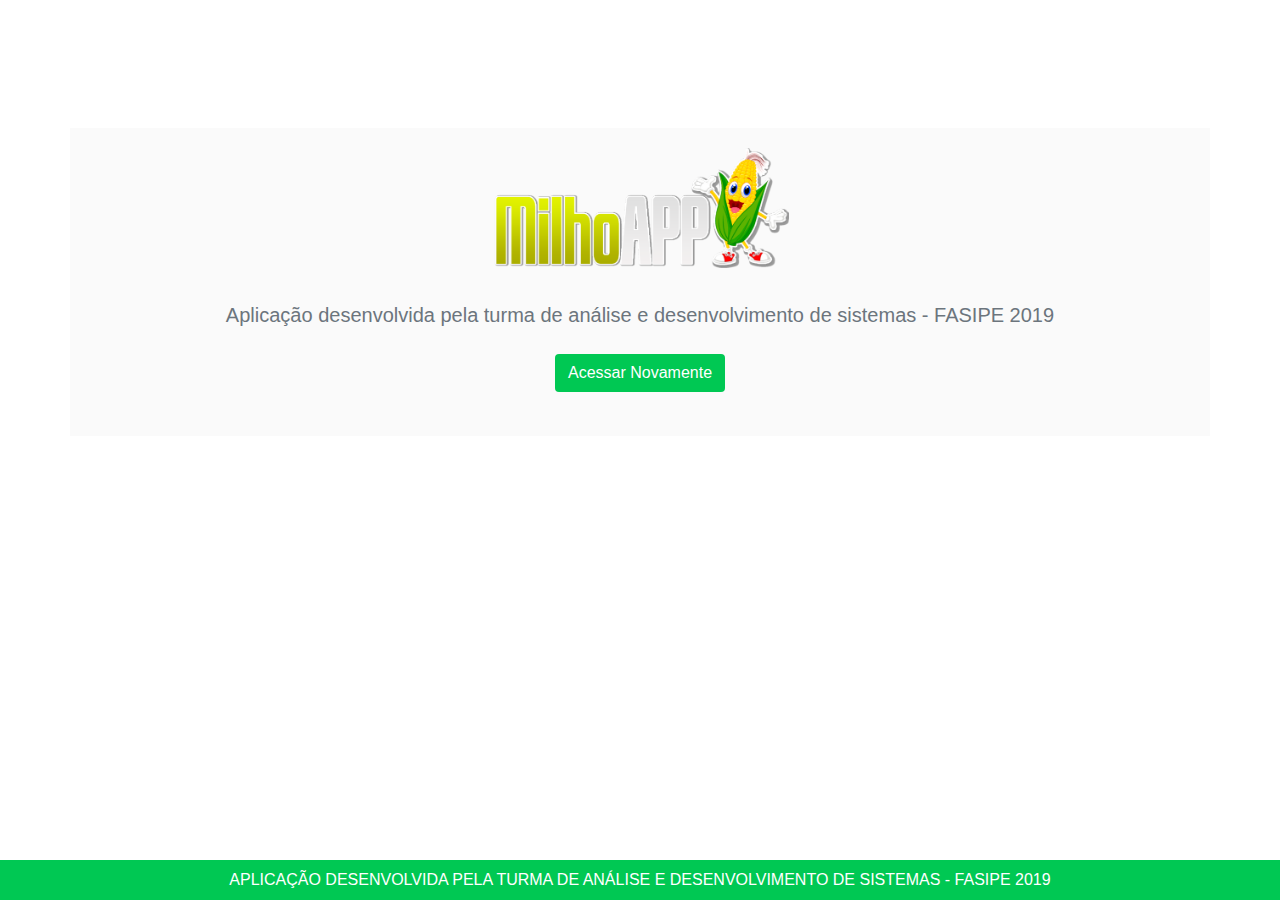
<file: logout.html>
<!DOCTYPE html>
<html lang="pt-br">

  <head>
    <link rel="apple-touch-icon" sizes="57x57" href="img/apple-icon-57x57.png">
    <link rel="apple-touch-icon" sizes="60x60" href="img/apple-icon-60x60.png">
    <link rel="apple-touch-icon" sizes="72x72" href="img/apple-icon-72x72.png">
    <link rel="apple-touch-icon" sizes="76x76" href="img/apple-icon-76x76.png">
    <link rel="apple-touch-icon" sizes="114x114" href="img/apple-icon-114x114.png">
    <link rel="apple-touch-icon" sizes="120x120" href="img/apple-icon-120x120.png">
    <link rel="apple-touch-icon" sizes="144x144" href="img/apple-icon-144x144.png">
    <link rel="apple-touch-icon" sizes="152x152" href="img/apple-icon-152x152.png">
    <link rel="apple-touch-icon" sizes="180x180" href="img/apple-icon-180x180.png">
    <link rel="icon" type="image/png" sizes="192x192"  href="img/android-icon-192x192.png">
    <link rel="icon" type="image/png" sizes="32x32" href="img/favicon-32x32.png">
    <link rel="icon" type="image/png" sizes="96x96" href="img/favicon-96x96.png">
    <link rel="icon" type="image/png" sizes="16x16" href="img/favicon-16x16.png">
    <link rel="manifest" href="img/manifest.json">
    <meta name="msapplication-TileColor" content="#ffffff">
    <meta name="msapplication-TileImage" content="img/ms-icon-144x144.png">
    <meta name="theme-color" content="#ffffff">


    <meta charset="utf-8">
    <title>MilhoAPP - Logout</title>
    <meta name="viewport" content="width=device-width, initial-scale=1">
    <link rel="stylesheet" href="https://use.fontawesome.com/releases/v5.6.1/css/all.css">
    <link rel="stylesheet" href="https://stackpath.bootstrapcdn.com/bootstrap/4.3.1/css/bootstrap.min.css" integrity="sha384-ggOyR0iXCbMQv3Xipma34MD+dH/1fQ784/j6cY/iJTQUOhcWr7x9JvoRxT2MZw1T" crossorigin="anonymous">
    <link rel="stylesheet" href="css/style.css">
  </head>

  <body>
    <!-- Main - Corpo do painel -->
    <main role="main">

      <section class="container logout text-center">
        <div class="container">
          <h1 class="jumbotron-heading"><img src="img/Logo.png" height="120px"></h1>
          <br>
          <p class="lead text-muted">Aplicação desenvolvida pela turma de análise e desenvolvimento de sistemas - FASIPE 2019</p>
          <p>
            <a href="index.html" class="btn btn-default my-2">Acessar Novamente </a>
          </p>
        </div>
      </section>
    </main>

      

    <!-- Footer -->
    <footer class="page-footer">
        <div class="container">
          Aplicação desenvolvida pela turma de análise e desenvolvimento de sistemas - FASIPE 2019
        </div>
    </footer>
    <!-- Footer - FIM -->

    <script src="https://code.jquery.com/jquery-3.3.1.slim.min.js" integrity="sha384-q8i/X+965DzO0rT7abK41JStQIAqVgRVzpbzo5smXKp4YfRvH+8abtTE1Pi6jizo" crossorigin="anonymous"></script>
    <script src="https://cdnjs.cloudflare.com/ajax/libs/popper.js/1.14.7/umd/popper.min.js" integrity="sha384-UO2eT0CpHqdSJQ6hJty5KVphtPhzWj9WO1clHTMGa3JDZwrnQq4sF86dIHNDz0W1" crossorigin="anonymous"></script>
    <script src="https://stackpath.bootstrapcdn.com/bootstrap/4.3.1/js/bootstrap.min.js" integrity="sha384-JjSmVgyd0p3pXB1rRibZUAYoIIy6OrQ6VrjIEaFf/nJGzIxFDsf4x0xIM+B07jRM" crossorigin="anonymous"></script>
  </body>
</html>
</file>
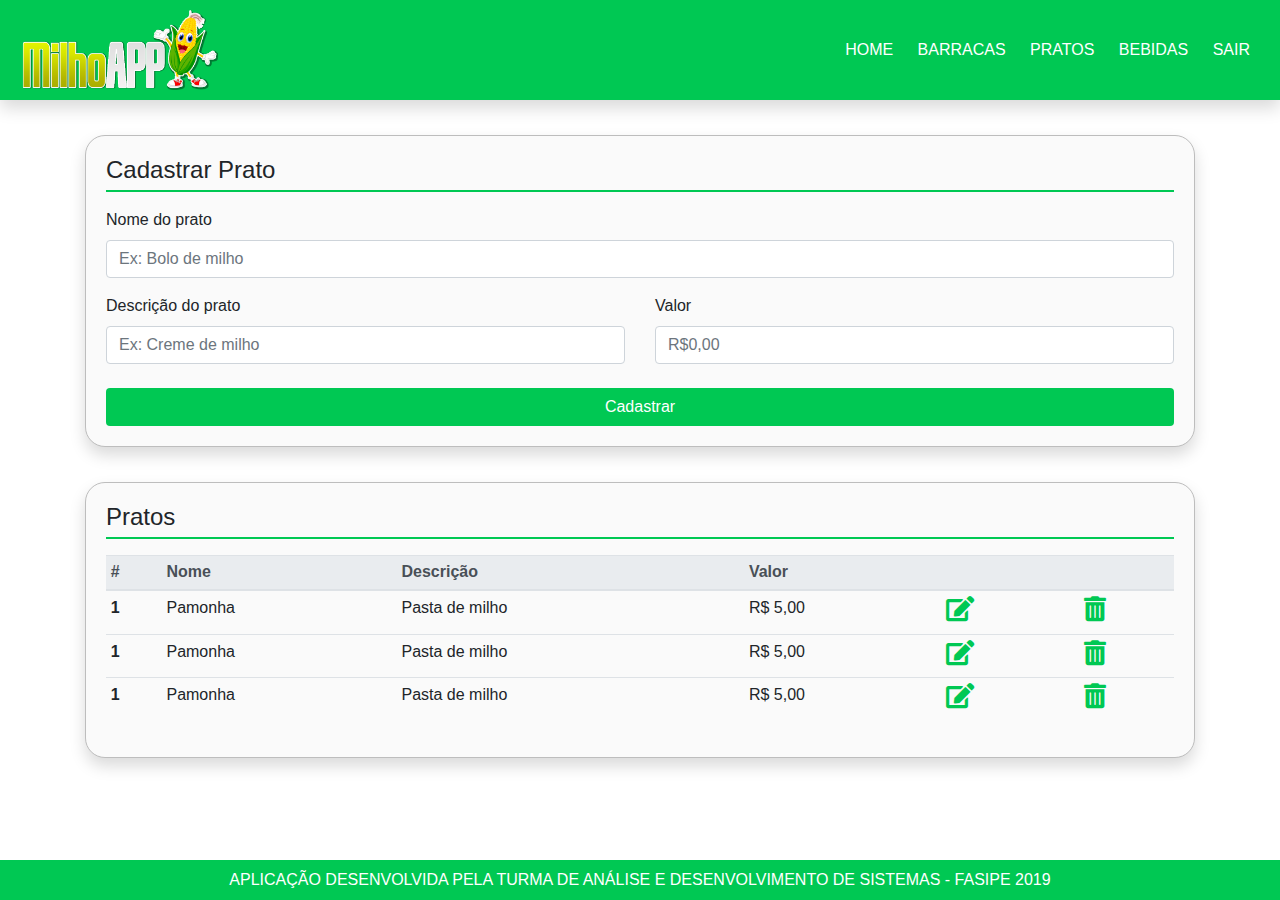
<file: pratos.html>
<!DOCTYPE html>
<html lang="pt-br">

  <head>
    <link rel="apple-touch-icon" sizes="57x57" href="img/apple-icon-57x57.png">
    <link rel="apple-touch-icon" sizes="60x60" href="img/apple-icon-60x60.png">
    <link rel="apple-touch-icon" sizes="72x72" href="img/apple-icon-72x72.png">
    <link rel="apple-touch-icon" sizes="76x76" href="img/apple-icon-76x76.png">
    <link rel="apple-touch-icon" sizes="114x114" href="img/apple-icon-114x114.png">
    <link rel="apple-touch-icon" sizes="120x120" href="img/apple-icon-120x120.png">
    <link rel="apple-touch-icon" sizes="144x144" href="img/apple-icon-144x144.png">
    <link rel="apple-touch-icon" sizes="152x152" href="img/apple-icon-152x152.png">
    <link rel="apple-touch-icon" sizes="180x180" href="img/apple-icon-180x180.png">
    <link rel="icon" type="image/png" sizes="192x192"  href="img/android-icon-192x192.png">
    <link rel="icon" type="image/png" sizes="32x32" href="img/favicon-32x32.png">
    <link rel="icon" type="image/png" sizes="96x96" href="img/favicon-96x96.png">
    <link rel="icon" type="image/png" sizes="16x16" href="img/favicon-16x16.png">
    <link rel="manifest" href="img/manifest.json">
    <meta name="msapplication-TileColor" content="#ffffff">
    <meta name="msapplication-TileImage" content="img/ms-icon-144x144.png">
    <meta name="theme-color" content="#ffffff">


    <meta charset="utf-8">
    <title>MilhoAPP - Pratos</title>
    <meta name="viewport" content="width=device-width, initial-scale=1">
    <link rel="stylesheet" href="https://use.fontawesome.com/releases/v5.6.1/css/all.css">
    <link rel="stylesheet" href="https://stackpath.bootstrapcdn.com/bootstrap/4.3.1/css/bootstrap.min.css" integrity="sha384-ggOyR0iXCbMQv3Xipma34MD+dH/1fQ784/j6cY/iJTQUOhcWr7x9JvoRxT2MZw1T" crossorigin="anonymous">
    <link rel="stylesheet" href="css/style.css">
  </head>

  <body>
    <!-- Menu - Fixo -->
    <div class="header shadow">
      <img src="img/Logo.png" alt="" class="logo">
      <input type="checkbox" id="chk">
      <label for="chk" class="show-menu-btn">
        <i class="fas fa-ellipsis-h"></i>
      </label>

      <ul class="menu">
        <a href="home.html">Home</a>
        <a href="barracas.html">Barracas</a>
        <a href="pratos.html">Pratos</a>
        <a href="bebidas.html">Bebidas</a>
        <a href="logout.html">Sair</a>
        <label for="chk" class="hide-menu-btn">
          <i class="fas fa-times"></i>
        </label>
      </ul>
    </div>
    <!-- Menu - FIM -->


    <!-- Main - Corpo do painel -->
    <main>
      <div class="container">
        <div class="cadastrar shadow"> <!-- Cadastrar -->
          <h4 class="border-bot">Cadastrar Prato</h4>
          <form name="cadastrarPrato" id="cadastrarPrato" class="mt-3" action="" method="POST">
            <div class="row">
              <div class="col">
                <label>Nome do prato</label>
                <input name="nome" type="text" class="form-control" placeholder="Ex: Bolo de milho" maxlength="60">
              </div>
            </div>
            <div class="row">
              <div class="col-sm-6 mt-3">
                <label>Descrição do prato</label>
                <input name="desc" type="text" class="form-control" placeholder="Ex: Creme de milho" maxlength="60">
              </div>
              <div class="col-sm-6 mt-3">
                <label>Valor</label>
                <input name="valor" type="text" class="form-control dinheiro" placeholder="R$0,00">
              </div>
            </div>
            <button type="submit" class="btn btn-default btn-md btn-block mt-4">Cadastrar</button>
          </form>
        </div>
      </div> 

      <div class="container"> <!-- Listar -->
        <div class="listar shadow">
            <h4 class="border-bot">Pratos</h4>
            <div class="table-responsive mt-3">
            <table class="table table-sm">
                <thead class="thead-light">
                  <tr>
                    <th>#</th>
                    <th>Nome</th>
                    <th>Descrição</th>
                    <th>Valor</th>
                    <th></th>
                    <th></th>
                  </tr>
                </thead>
                <tbody>
                  <tr>
                    <th scope="row">1</th>
                    <td>Pamonha</td>
                    <td>Pasta de milho</td>
                    <td>R$ 5,00</td>
                    <td>
                      <a href="#" data-toggle="modal" data-target="#modalEditarPrato"><i class="fas fa-edit mb-2 mr-2"></i></a>
                    </td>
                    <td>
                      <a href="#" data-toggle="modal" data-target="#modalExcluir"><i class="fas fa-trash-alt"></i></a>
                    </td>
                  </tr>
                  <tr>
                    <th scope="row">1</th>
                    <td>Pamonha</td>
                    <td>Pasta de milho</td>
                    <td>R$ 5,00</td>
                    <td>
                      <a href="#" data-toggle="modal" data-target="#modalEditarPrato"><i class="fas fa-edit mb-2 mr-2"></i></a>
                    </td>
                    <td>
                      <a href="#" data-toggle="modal" data-target="#modalExcluir"><i class="fas fa-trash-alt"></i></a>
                    </td>
                  </tr>
                  <tr>
                    <th scope="row">1</th>
                    <td>Pamonha</td>
                    <td>Pasta de milho</td>
                    <td>R$ 5,00</td>
                    <td>
                      <a href="#" data-toggle="modal" data-target="#modalEditarPrato"><i class="fas fa-edit mb-2 mr-2"></i></a>
                    </td>
                    <td>
                      <a href="#" data-toggle="modal" data-target="#modalExcluir"><i class="fas fa-trash-alt"></i></a>
                    </td>
                  </tr>
                </tbody>
            </table>
          </div>
        </div>
      </div> 
    </main>
    <!-- Main - FIM -->

    <!-- Modal Editar -->
    <div class="modal fade" id="modalEditarPrato" tabindex="-1" role="dialog" aria-hidden="true">
      <div class="modal-dialog" role="document">
        <div class="modal-content">
          <div class="modal-header">
            <h5 class="modal-title" id="exampleModalLabel">Alterar Prato</h5>
            <button type="button" class="close" data-dismiss="modal" aria-label="Close">
              <span aria-hidden="true">&times;</span>
            </button>
          </div>
          <div class="modal-body">
              <form name="editarPrato" id="editarPrato" action="" method="POST">
                <div class="row">
                  <div class="col" style="display: none">
                    <input name="codigo" type="text" class="form-control"><!--INPUT CODIGO NO-display-->
                  </div>
                </div>
                <div class="row">
                  <div class="col">
                    <label>Nome do prato</label>
                    <input name="nome" type="text" class="form-control" placeholder="Ex: Bolo de milho" maxlength="60">
                    <div id="errNomePratoModal"></div><!--Msg Erro-->
                  </div>
                </div>
                <div class="row">
                  <div class="col-sm-6 mt-3">
                    <label>Descrição do prato</label>
                    <input name="desc" type="text" class="form-control" placeholder="Ex: Creme de milho" maxlength="60">
                    <div id="errDescPratoModal"></div><!--Msg Erro-->
                  </div>
                  <div class="col-sm-6 mt-3">
                    <label for="dinheiro">Valor</label>
                    <input name="valor" id="dinheiro" name="dinheiro" type="text" class="form-control dinheiro" placeholder="R$0,00">
                    <div id="errValorPratoModal"></div><!--Msg Erro-->
                  </div>
                </div>
                <div class="row">
                  <div class="col-sm-6">
                    <button type="submit" class="btn btn-default btn-block mt-4">Salvar</button>
                  </div>
                  <div class="col-sm-6">
                    <button type="button" class="btn btn-danger btn-block mt-4" data-dismiss="modal">Fechar</button>
                  </div>
                </div>
              </form>    
          </div>
        </div>
      </div>
    </div>
    <!-- Modal Editar - FIM -->

    <!-- Modal Excluir -->
    <div class="modal fade" id="modalExcluir" tabindex="-1" role="dialog" aria-hidden="true">
      <div class="modal-dialog" role="document">
        <div class="modal-content">
          <div class="modal-header">
            <h5 class="modal-title" id="exampleModalLabel">Excluir Prato</h5>
            <button type="button" class="close" data-dismiss="modal" aria-label="Close">
              <span aria-hidden="true">&times;</span>
            </button>
          </div>
          <div class="modal-body">
            Deseja excluir seu prato?
          </div>
          <div class="modal-footer">
            <button type="button" class="btn btn-danger btn-block mt-4 ml-2" data-dismiss="modal">Não</button>
            <a href="#" class="btn btn-default btn-block mt-4 ml-2">Sim</a>
          </div>
        </div>
      </div>
    </div>
    <!-- Modal Excluir - FIM -->

    <!-- Footer -->
    <footer class="page-footer">
        <div class="container">
          Aplicação desenvolvida pela turma de análise e desenvolvimento de sistemas - FASIPE 2019
        </div>
    </footer>
    <!-- Footer - FIM -->

    <script type="text/javascript" src="js/jquery-3.3.1.min.js"></script>
    <script type="text/javascript" src="js/jquery.validate.min.js"></script>
    <script type="text/javascript" src="js/localization/messages_pt_BR.js"></script>
    <script type="text/javascript" src="js/jquery.mask.min.js"></script>
    <script type="text/javascript" src="js/script.js"></script>
    <script src="https://stackpath.bootstrapcdn.com/bootstrap/4.3.1/js/bootstrap.min.js" integrity="sha384-JjSmVgyd0p3pXB1rRibZUAYoIIy6OrQ6VrjIEaFf/nJGzIxFDsf4x0xIM+B07jRM" crossorigin="anonymous"></script>
  </body>
</html>
</file>
<file: css/login.css>
body {
    margin: 0px;
}
.container {
    width: 100vw;
    height: 100vh;
    display: flex;
    flex-direction: row;
    justify-content: center;
    align-items: center;
}
.box {
    width: 400px;
    background: #fff;
    border: 1px solid #6C7A89;
    border-radius: 20px;
}
.box-header {
  background-color: #00c853;
  border-top-left-radius: 20px;
  border-top-right-radius: 20px;
  margin: 0px;

}
.box-bottom {
    background-color: #00c853;
    border-bottom-left-radius: 20px;
    border-bottom-right-radius: 20px;
    margin: 0px;
    margin-top: 26px;
    height: 60px;
    color: #fff; 
  }
.box-bottom p {
    padding: 5px;
}
.logo {
    height: 100px;
    margin-top: 15px;
}
.error{
    color:red;
    padding-top: 50px;
    position: absolute;
  }
</file>
<file: css/style.css>
/***** ALL *****/
*{
  margin: 0;
  padding: 0;
  font-family: "montserrat",sans-serif;
}

:root {
  --cor-padrao: #00c853;
  --cor-btn-hover: #00e676;
  --cor-hover: #b9f6ca;
  --cor-white: #fff;
  --cor-border: #bdbdbd;
  --cor-bg-content: #fafafa;
  --cor-hover-menu: #76ff03;
}

/***** MENU *****/
.header{
  height: 100px;
  background: var(--cor-padrao);
  padding: 0 20px;
  color: var(--cor-white);
}
.header i {
  color: var(--cor-white);
}
.logo{
  float: left;
  text-transform: uppercase;
  height: 80px;
  margin-top: 10px;
}
.menu{
  float: right;
  line-height: 100px;
}
.menu a{
  color: var(--cor-white);
  text-transform: uppercase;
  text-decoration: none;
  padding: 0 10px;
  transition: 0.4s;
}
.show-menu-btn,.hide-menu-btn{
  transition: 0.4s;
  font-size: 30px;
  cursor: pointer;
  display: none;
}
.show-menu-btn{
  float: right;
}
.show-menu-btn i{
  line-height: 100px;
}
.menu a:hover,
.show-menu-btn:hover,
.hide-menu-btn:hover{
  color: var(--cor-hover-menu);
}
#chk{
  position: absolute;
  visibility: hidden;
  z-index: -1111;
}

/****** Main ******/
.cadastrar {
  border: 1px solid var(--cor-border);
  border-radius: 20px;
  padding: 20px;
  margin-top: 35px;
  background-color: var(--cor-bg-content);
  margin-bottom: 35px;
}
.dashboard {
  border: 1px solid var(--cor-border);
  border-radius: 20px;
  padding: 20px;
  margin-bottom: 35px;
}
.listar {
  border: 1px solid var(--cor-border);
  border-radius: 20px;
  padding: 20px;
  margin-top: 35px;
  background-color: var(--cor-bg-content);
  margin-bottom: 120px;
}
.listar-adm {
  border: 1px solid var(--cor-border);
  border-radius: 20px;
  padding: 20px;
  margin-top: 35px;
  background-color: var(--cor-bg-content);
  margin-bottom: 35px;
}
.logout {
  padding: 20px;
  margin-top: 10%;
  background-color: var(--cor-bg-content);
}
table i {
  font-size: 25px;
  color: var(--cor-padrao);
}
.btn-default {
  background-color: var(--cor-padrao);
  color: var(--cor-white);
}
.btn-default:hover {
  background-color: var(--cor-btn-hover);
  color: var(--cor-white);
}
.modal-header {
  background-color: var(--cor-padrao);
  color: var(--cor-white);
}
.border-bot {
  border-bottom: 2px solid var(--cor-padrao); 
  padding-bottom: 5px;
}
.error{
  color:red;
  padding-top: 5px;
}
.listaRank {
  border-radius: 50px;
  border: solid 1px var(--cor-padrao); 
  background-color: #e8f5e9;
}
.listaRank > img {
  border-radius: 50%;
}
.headerRank {
  border-radius: 50px;
  background-color: var(--cor-padrao);
  padding: 10px;
  color: var(--cor-white);
}

/***** Footer *****/
.page-footer {
  width: 100%;
  text-align: center;
  bottom: 0;
  right: 0;
  position: fixed;
  text-transform: uppercase;
  line-height: 20px;
  padding: 10px;
  background-color: var(--cor-padrao);
  color: var(--cor-white);
}

/***** @medias *****/
@media screen and (max-width:800px) {
  .show-menu-btn,.hide-menu-btn{
    display: block;
  }
  .menu{
    position: fixed;
    width: 70%;
    height: 100vh;
    background: #757575;
    color: var(--cor-white);
    right: -100%;
    top: 0;
    text-align: center;
    padding: 80px 0;
    line-height: normal;
    transition: 0.7s;
    z-index: 1;
  }
  .page-footer {
    display: none;  
  }
  .menu a{
    display: block;
    padding: 20px;
  }
  .hide-menu-btn{
    position: absolute;
    top: 40px;
    right: 40px;
  }
  #chk:checked ~ .menu{
    right: 0;
  }
}
</file>
